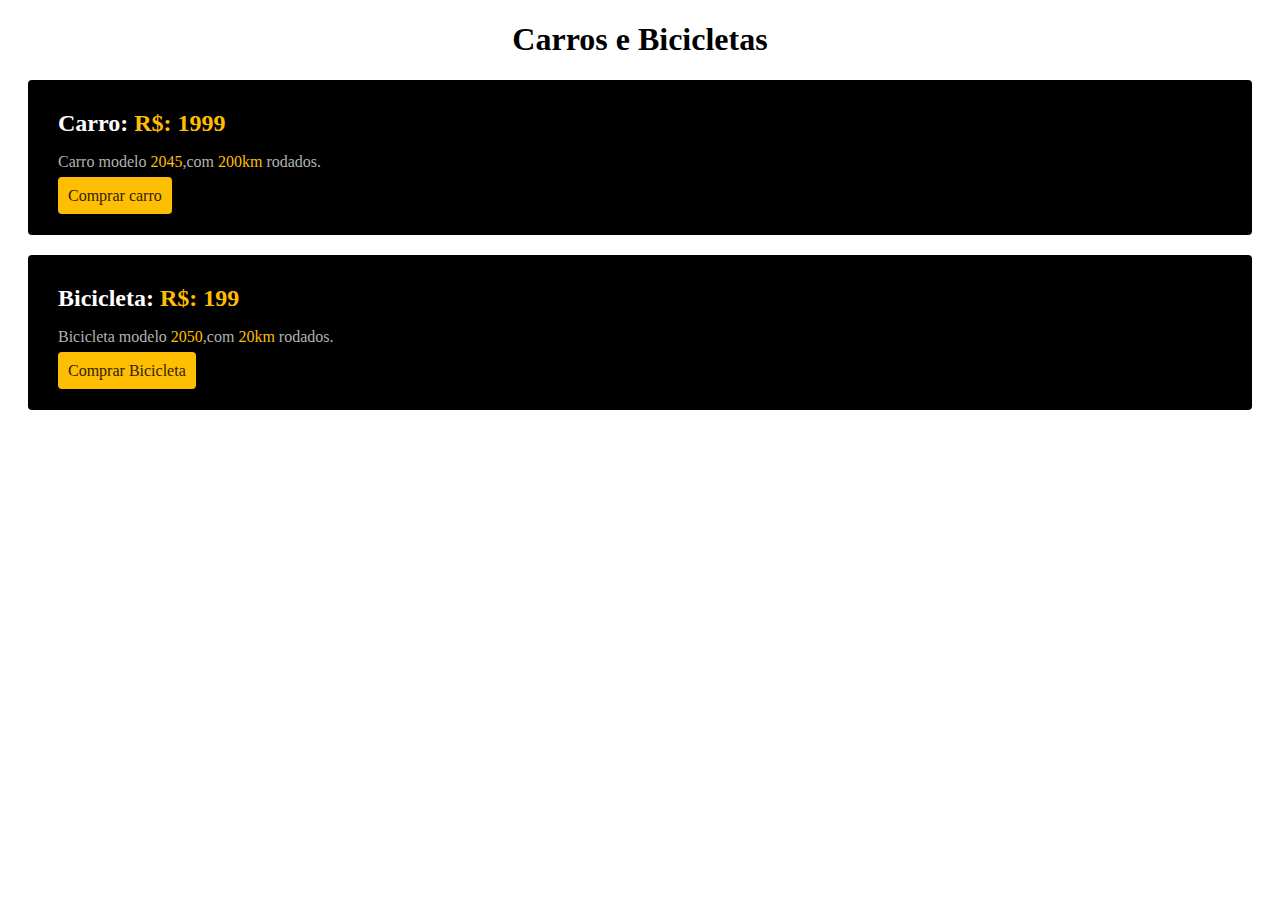
<file: aula4/index.html>
<!DOCTYPE html>
<html lang="en">
<head>
    <meta charset="UTF-8">
    <meta http-equiv="X-UA-Compatible" content="IE=edge">
    <meta name="viewport" content="width=device-width, initial-scale=1.0">
    <title>Compra e venda</title>
    <link rel="stylesheet" href="style.css">
</head>
<body>
    <h1>Carros e Bicicletas</h1>
    <div class="itens">
        <h2>Carro: <span>R$: 1999</span></h2>
        <p>Carro modelo <span>2045</span>,com <span>200km</span> rodados.</p>
        <a href="#">Comprar carro</a>
    </div>
    <div class="itens">
        <h2>Bicicleta: <span>R$: 199</span></h2>
        <p>Bicicleta modelo <span>2050</span>,com <span>20km</span> rodados.</p>
        <a href="#">Comprar Bicicleta</a>
    </div>
</body>
</html>
</file>
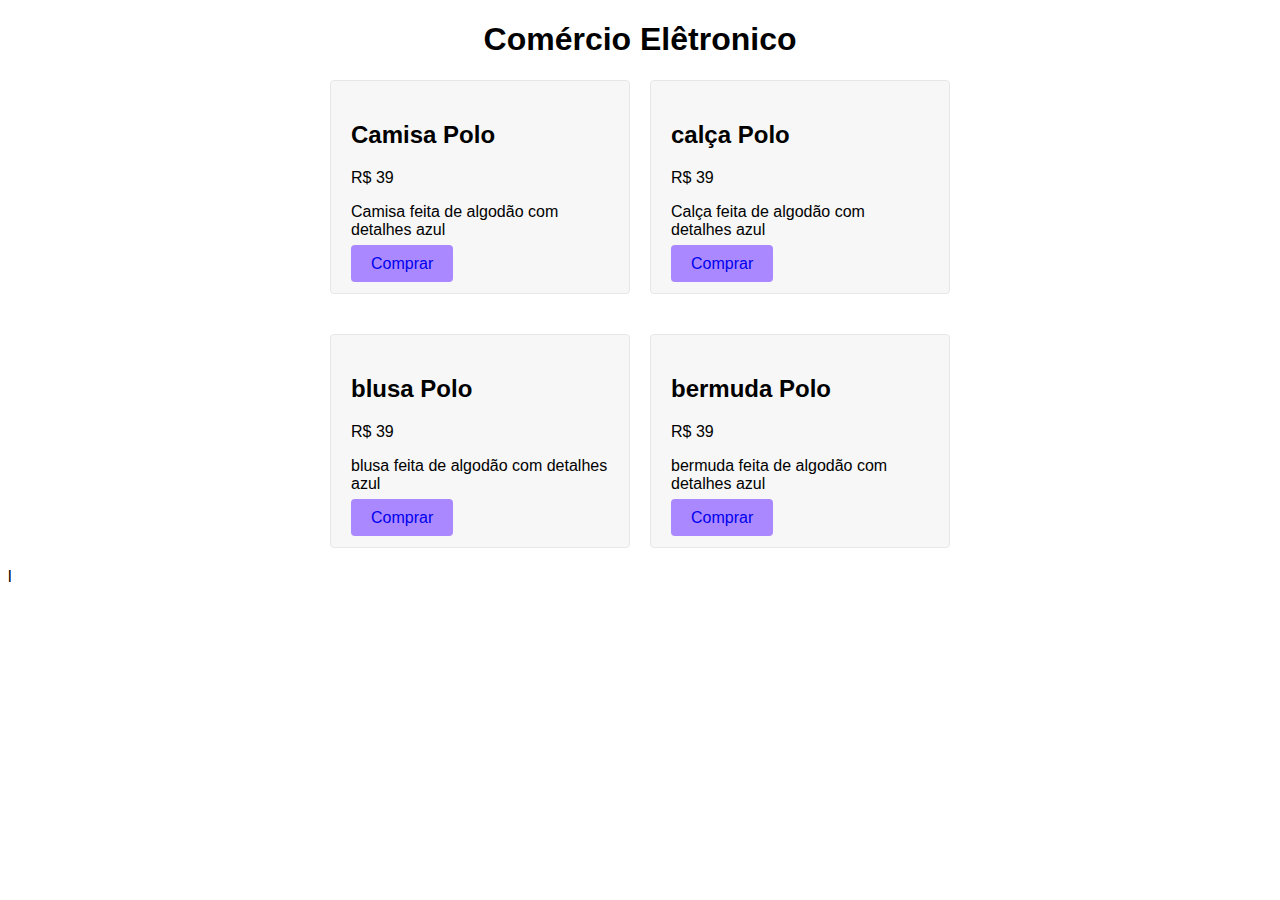
<file: aula5/index.html>
<!DOCTYPE html>
<html lang="pt-br">
<head>
    <meta charset="UTF-8">
    <meta http-equiv="X-UA-Compatible" content="IE=edge">
    <meta name="viewport" content="width=device-width, initial-scale=1.0">
    <link rel="stylesheet" href="style.css">
    <title>Grid</title>
</head>
<body>
    <h1>Comércio Elêtronico</h1>
    <div class="grid">
    <div class="item">
        <h2>Camisa Polo</h2>
        <p class="preco">R$ 39</p>
        <p>Camisa feita de algodão com detalhes azul</p>
        <a class="comprar" href="#">Comprar</a>
    </div>
    <div class="item">
        <h2>calça Polo</h2>
        <p class="preco">R$ 39</p>
        <p>Calça feita de algodão com detalhes azul</p>
        <a class="comprar" href="#">Comprar</a>
    </div>
    <div class="item">
        <h2>blusa Polo</h2>
        <p class="preco">R$ 39</p>
        <p>blusa feita de algodão com detalhes azul</p>
        <a href="#" class="comprar">Comprar</a>
    </div>
    <div class="item">
        <h2>bermuda Polo</h2>
        <p class="preco">R$ 39</p>
        <p>bermuda feita de algodão com detalhes azul</p>
        <a class="comprar" href="#">Comprar</a>
    </div>
    </div>
</body>
</html>l
</file>
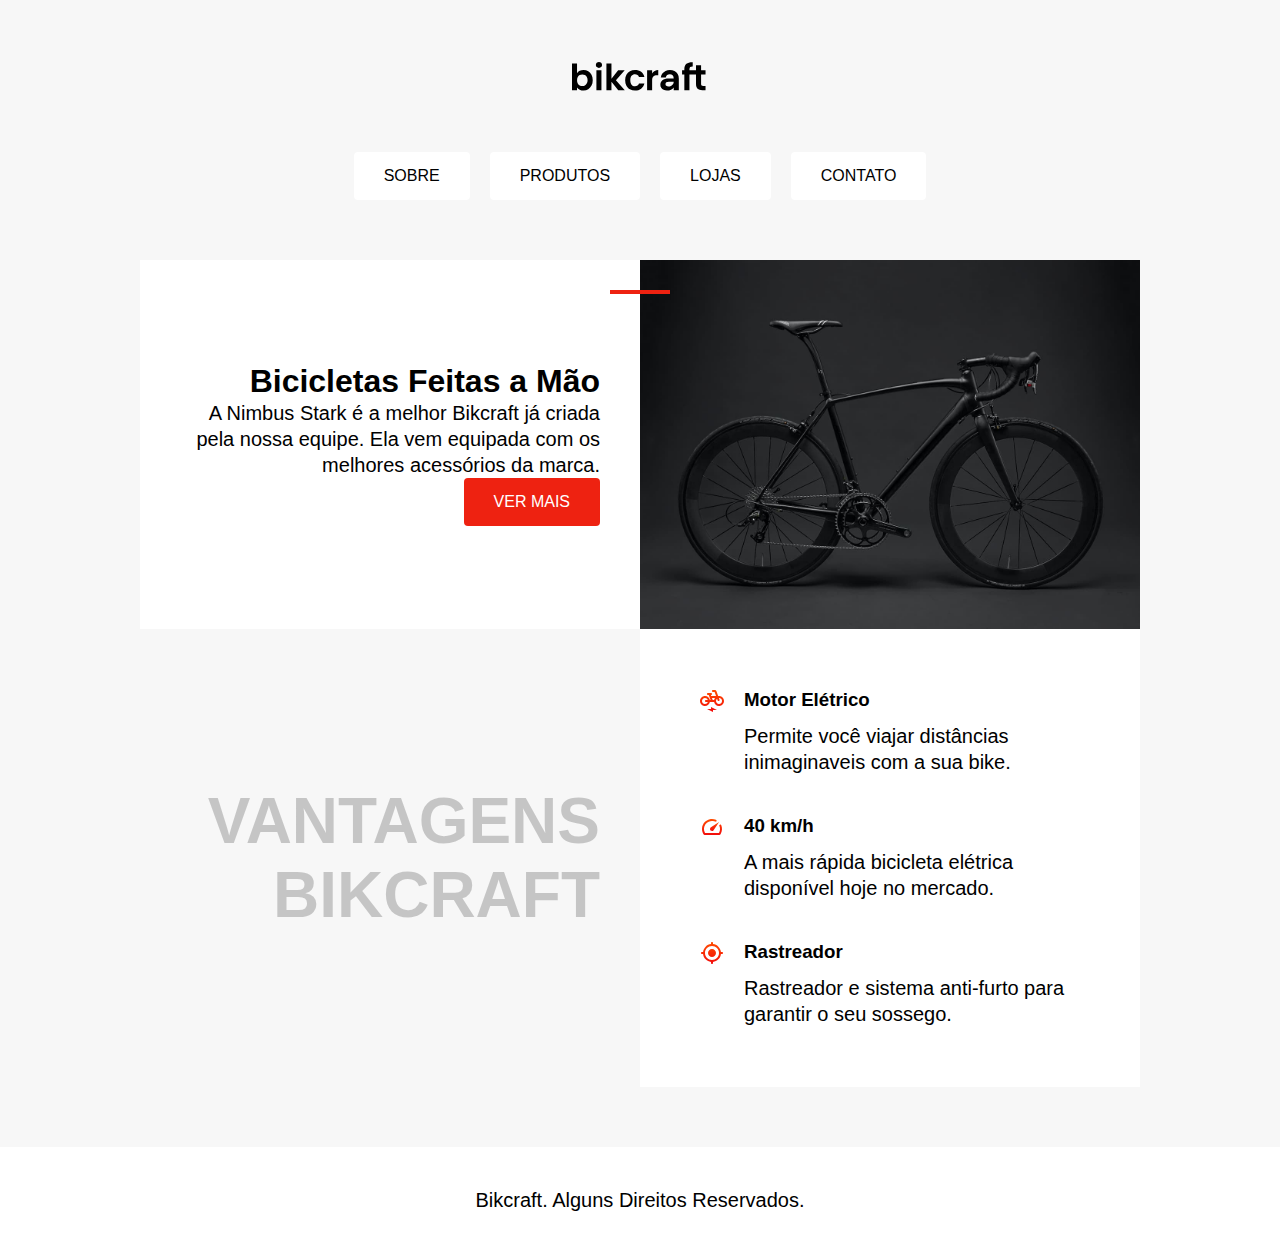
<file: aula6/index.html>
<!DOCTYPE html>
<html>

<head>
  <meta charset="UTF-8">
  <title>Bikcraft</title>
  <link rel="stylesheet" href="./style.css">
</head>

<body>
  <img src="./img/bikcraft.svg" alt="Bikcraft">

  <div class="menu">
    <a href="/">Sobre</a>
    <a href="/">Produtos</a>
    <a href="/">Lojas</a>
    <a href="/">Contato</a>
  </div>

  <div class="conteudo">
    <div class="introducao">
      <span class="detalhe"></span>
      <h1>Bicicletas Feitas a Mão</h1>
      <p>A Nimbus Stark é a melhor Bikcraft já criada pela nossa equipe. Ela vem equipada com os melhores acessórios da marca.</p>
      <a class="botao" href="/">Ver Mais</a>
    </div>

    <img src="./img/bicicleta.jpg" alt="Bicicleta Bikcraft Preta">

    <h2 class="subtitulo">Vantagens Bikcraft</h2>

    <div class="vantagens">
      <div class="vantagens-item">
        <img src="./img/eletrica.svg" alt="">
        <h3>Motor Elétrico</h3>
        <p>Permite você viajar distâncias inimaginaveis com a sua bike.</p>
      </div>
      <div class="vantagens-item">
        <img src="./img/velocidade.svg" alt="">
        <h3>40 km/h</h3>
        <p>A mais rápida bicicleta elétrica disponível hoje no mercado.</p>
      </div>
      <div class="vantagens-item">
        <img src="./img/rastreador.svg" alt="">
        <h3>Rastreador</h3>
        <p>Rastreador e sistema anti-furto para garantir o seu sossego.</p>
      </div>
    </div>
  </div>

  <div class="rodape">
    <p>Bikcraft. Alguns Direitos Reservados.</p>
  </div>
</body>

</html>
</file>
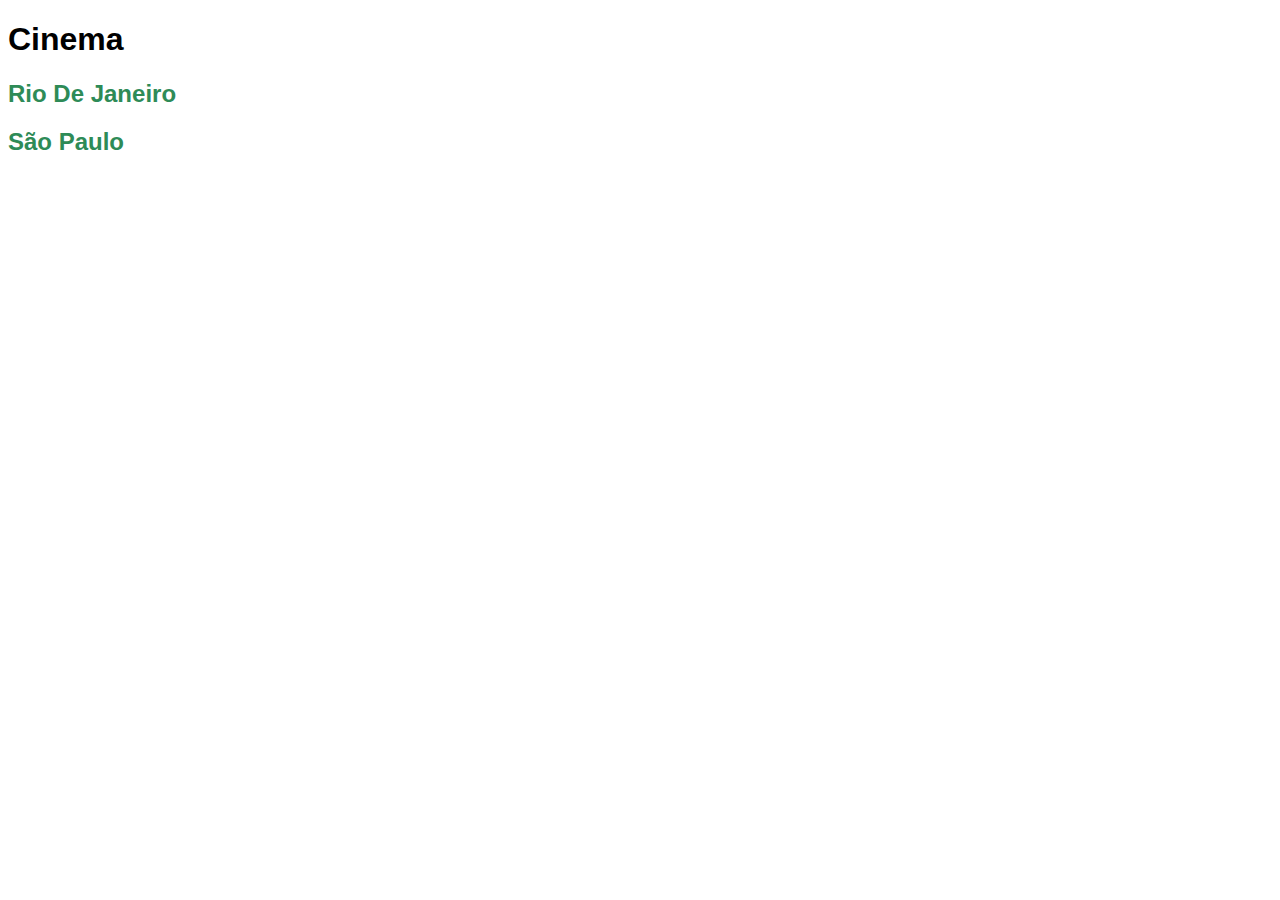
<file: aula1/cinema/index.html>
<!DOCTYPE html>
<html lang="pt-br">
<head>
    <meta charset="UTF-8">
    <meta http-equiv="X-UA-Compatible" content="IE=edge">
    <meta name="viewport" content="width=device-width, initial-scale=1.0">
    <link rel="stylesheet" href="style.css">
    <title>Cinema</title>
</head>
<body>
    <h1>Cinema</h1>
    <h2><a href="estados/rj.html">Rio De Janeiro</a></h2>
    <h2><a href="estados/sp.html">São Paulo</a></h2>
</body>
</html>
</file>
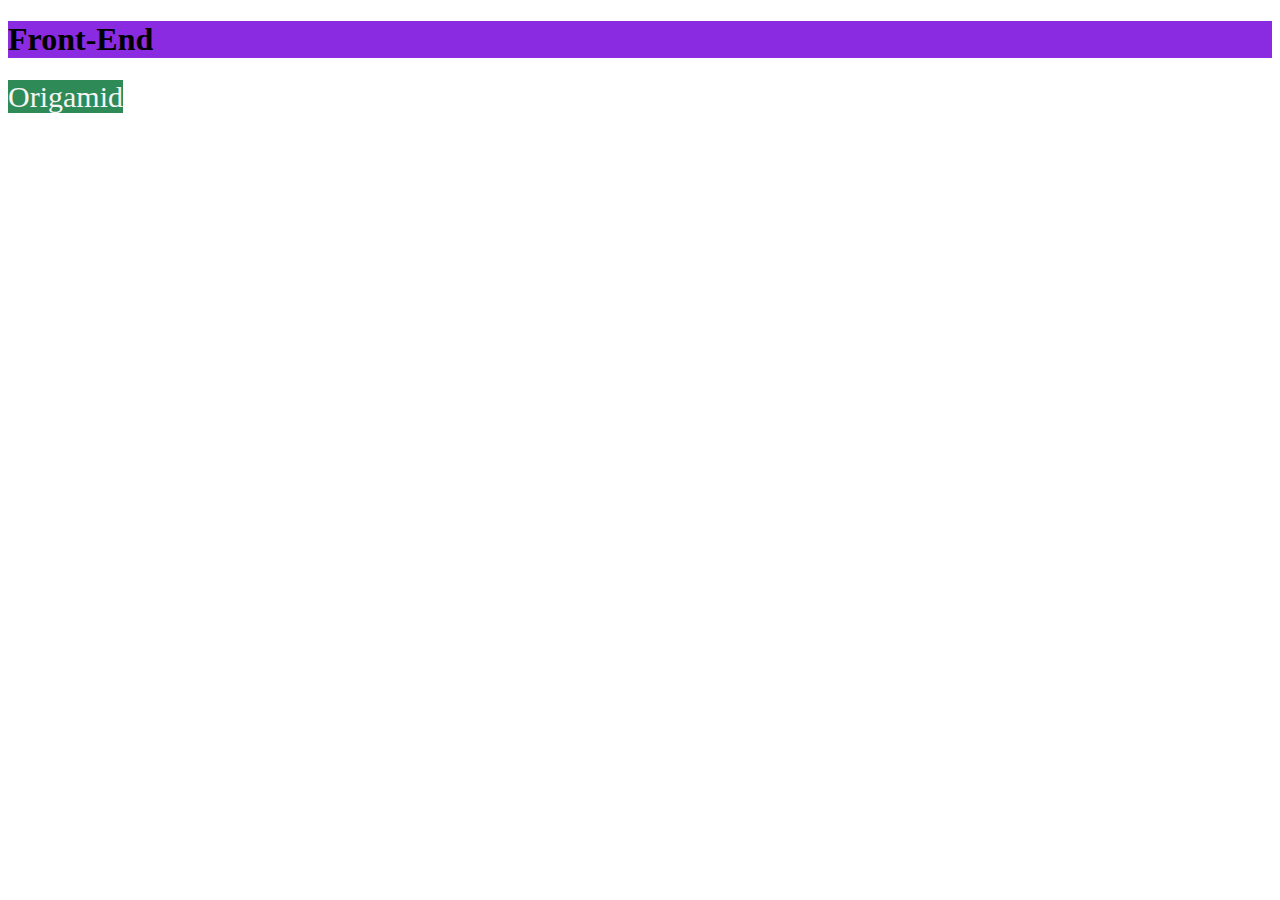
<file: aula2/backgroud e color/index.html>
<!DOCTYPE html>
<html lang="pt-br">
<head>
    <meta charset="UTF-8">
    <meta http-equiv="X-UA-Compatible" content="IE=edge">
    <meta name="viewport" content="width=device-width, initial-scale=1.0">
    <title>backgroud - color</title>
    <link rel="stylesheet" href="style.css">
</head>
<body>
    <h1>Front-End</h1>
    <a href="">Origamid</a>
</body>
</html>
</file>
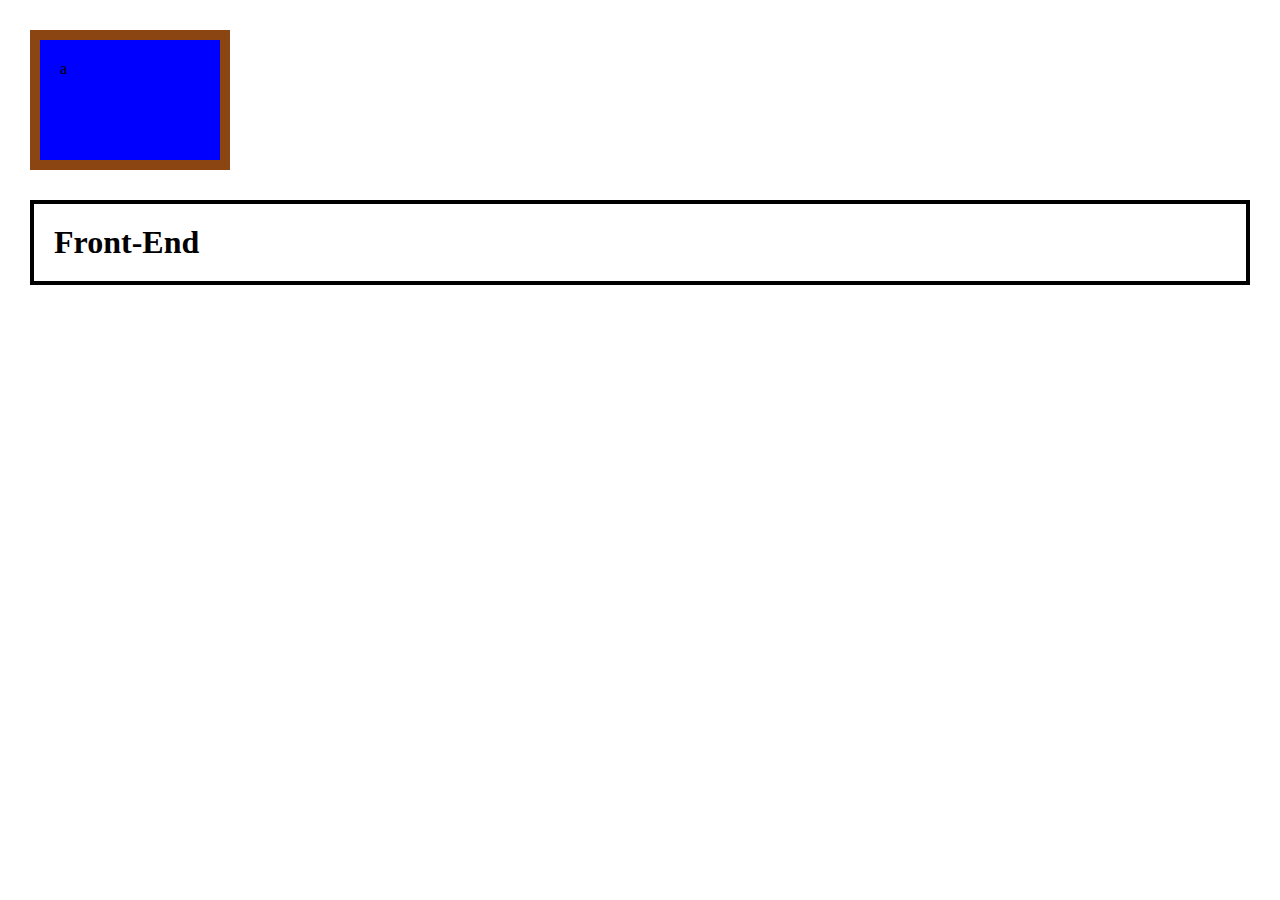
<file: aula3/box-model/index.html>
<!DOCTYPE html>
<html lang="en">
<head>
    <meta charset="UTF-8">
    <meta http-equiv="X-UA-Compatible" content="IE=edge">
    <meta name="viewport" content="width=device-width, initial-scale=1.0">
    <title>Document</title>
    <link rel="stylesheet" href="style.css">
</head>
<body>
    <div>
       a
    </div>
    <h1>Front-End</h1>
</body>
</html>
</file>
<file: aula4/style.css>
h1{
    text-align: center;
}
h2{
    margin:0px ;
}
.itens{
    background-color: black;
    color: white;
    padding: 30px;
    margin: 20px;
    border-radius: 4px;
}
span{
    color: #febe01;
}
p{
    color: #b2b2b2;
}
a{
    background-color: #febe01;
    color: #322200;
    padding: 10px;
    border-radius: 4px;
    text-decoration: none;
}
</file>
<file: aula5/style.css>
body{
    font-family: Arial, Helvetica, sans-serif;
}
h1{
    text-align: center;
}
.h2{
    margin-top: 0px;
}

.comprar{
    background-color: #a8f;
    padding: 10px 20px;
    text-decoration: none;
    border-radius: 4px;
}
.item{
    background-color: #f7f7f7;
    border: 1px solid #e7e7e7 ;
    margin-bottom: 20px;
    padding: 20px;
    border-radius: 4px;
}
.grid{
    display: grid;
    grid-template-columns: 300px 300px;
    gap: 20px;
    justify-content: center;
    

}
</file>
<file: aula6/style.css>
body{
    font-family: Arial, Helvetica, sans-serif;
    margin: 0px;
    background: #f7f7f7;
    display: grid;
    gap: 60px;
    justify-items: center;
    margin-top: 60px;
}
img{
    max-width: 100%;
    display: block;
}
a{
    text-decoration: none;
}
p ,h1 ,h2 ,h3{
    margin: 0px;
}
p{
    font-size: 20px;
    line-height: 1.3;
}
.menu{
    display: flex;
    gap: 20px;
    flex-wrap: wrap;
    justify-content: center;
}
.menu a{
    background: #ffff;
    padding: 15px 30px;
    border-radius: 4px;
    color: black;
    text-transform: uppercase;
}
.conteudo{
    display: grid;
    grid-template-columns: 1fr 1fr;
    max-width: 1000px;
}
.introducao{
    background-color: #fff;
    padding: 40px;
    text-align: right;
    position: relative;
    display: grid;
    align-content: center;
    justify-items: end;
}
.detalhe{
    width: 60px;
    height:4px;
    background-color: #e21;
    position: absolute;
    top: 30px;
    right: -30px;

}

.botao{
    background: #e21;
    color: #fff;
    padding: 15px 30px;
    border-radius: 4px;
    text-transform: uppercase;

}
.subtitulo{
    font-size: 64px;
    text-transform: uppercase;
    color: rgba(0, 0, 0, 0.2);
    text-align: right;
    padding: 40px;
    align-self: center;

}
.vantagens{
    background: #fff;
    padding: 40px;
}
.vantagens-item{
    display: grid;
    grid-template-columns: auto 1fr;
    gap: 10px 20px;
    padding: 20px;
}
.vantagens-item p{
    grid-column: 2;
}
.rodape{
    background: #fff;
    width: 100%;
    text-align: center;
    padding: 40px;
    box-sizing: border-box;
}
</file>
<file: aula1/cinema/style.css>
*{
    font-family: Arial, Helvetica, sans-serif;
}
h2 a{
    color: seagreen;
}

a{
    text-decoration: none;
}

p{
    font-size: 20px;

}

.hoje{
    color: darkred;
}
.amanha{
    color: darkblue;
}
</file>
<file: aula2/backgroud e color/style.css>
h1{
    background-color:blueviolet ;
    color: black;
}
a{
    background-color: seagreen;
    color: whitesmoke;
    font-size: 30px;
    text-decoration: none;
}
</file>
<file: aula3/box-model/style.css>
div{
    background:blue;
    width: 140px;
    height: 80px;
    padding: 20px;
    border: 10px solid saddlebrown;
    margin: 30px;
}
body{
    margin: 0px;
}

h1{
    background-color: white;
    padding: 20px;
    border: 4px solid black;
    margin: 30px;
}
</file>
